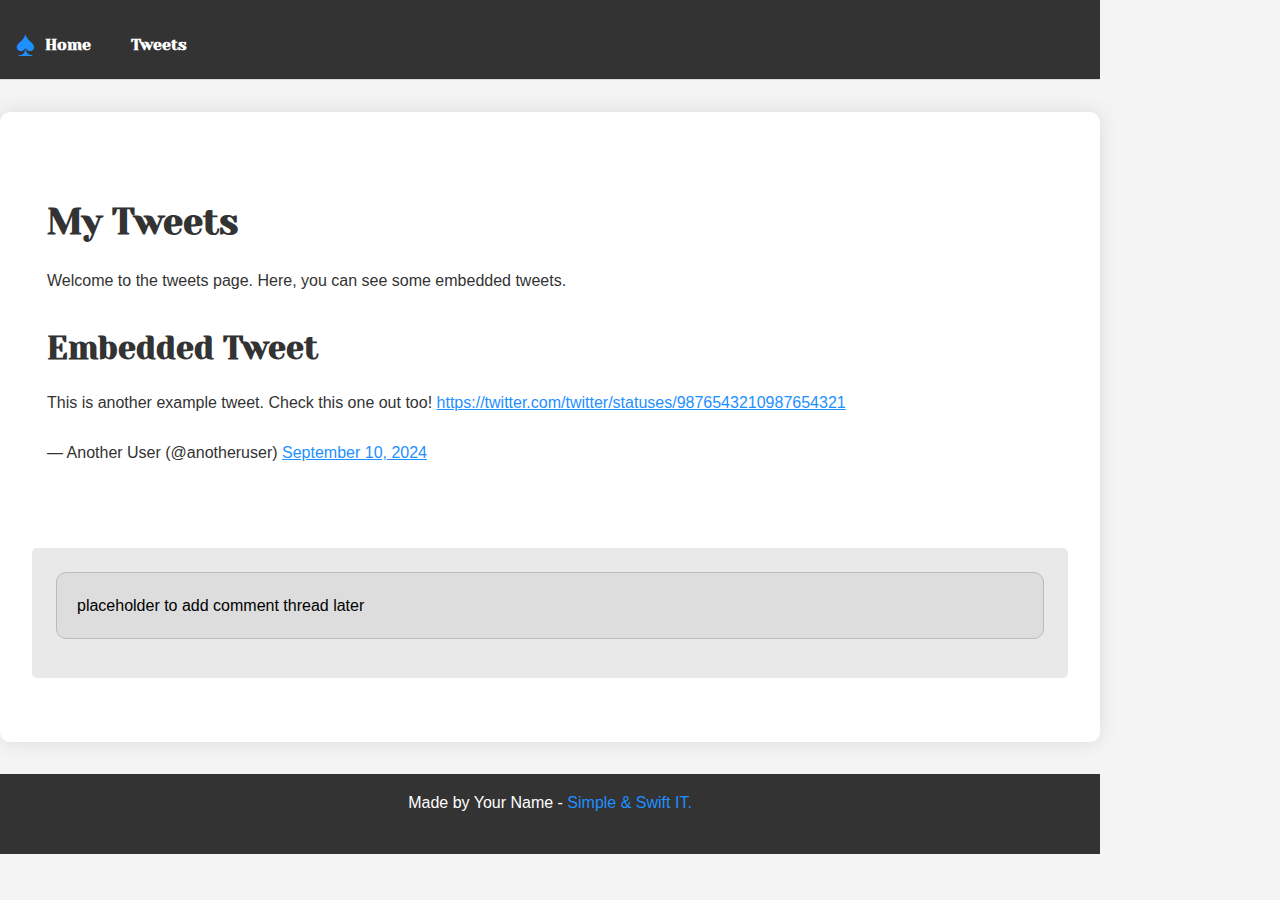
<file: css_basic/tweets.html>
<!DOCTYPE html>
<html lang="en">

<head>
    <meta charset="UTF-8">
    <meta name="viewport" content="width=device-width, initial-scale=1.0">
    <title>My Tweets - Simple & Swift IT Services</title>
    <link href="base.css" rel="stylesheet">
    <link href="style.css" rel="stylesheet">
</head>

<body>
    <header>
        <ul>
            <li class="logo">&spades;</li> <!-- Unicode character as logo -->
            <li><a href="index.html">Home</a></li>
            <li><a href="tweets.html">Tweets</a></li>
        </ul>
    </header>
    <main>
        <article>
            <h1>My Tweets</h1>

            <p>Welcome to the tweets page. Here, you can see some embedded tweets.</p>

            <h2>Embedded Tweet</h2>
            <blockquote class="twitter-tweet">
                <p lang="en" dir="ltr">This is another example tweet. Check this one out too! <a
                        href="https://twitter.com/twitter/statuses/9876543210987654321">https://twitter.com/twitter/statuses/9876543210987654321</a>
                </p>
                &mdash; Another User (@anotheruser) <a
                    href="https://twitter.com/anotheruser/status/9876543210987654321">September 10, 2024</a>
            </blockquote>
            <script async src="https://platform.twitter.com/widgets.js" charset="utf-8"></script>
        </article>
        <aside>
            <p>placeholder to add comment thread later</p>
        </aside>
    </main>
    <footer>
        <p>Made by Your Name - <a href="https://www.instagram.com/simples_it" target="_blank">Simple & Swift IT.</a></p>
    </footer>
</body>

</html>
</file>
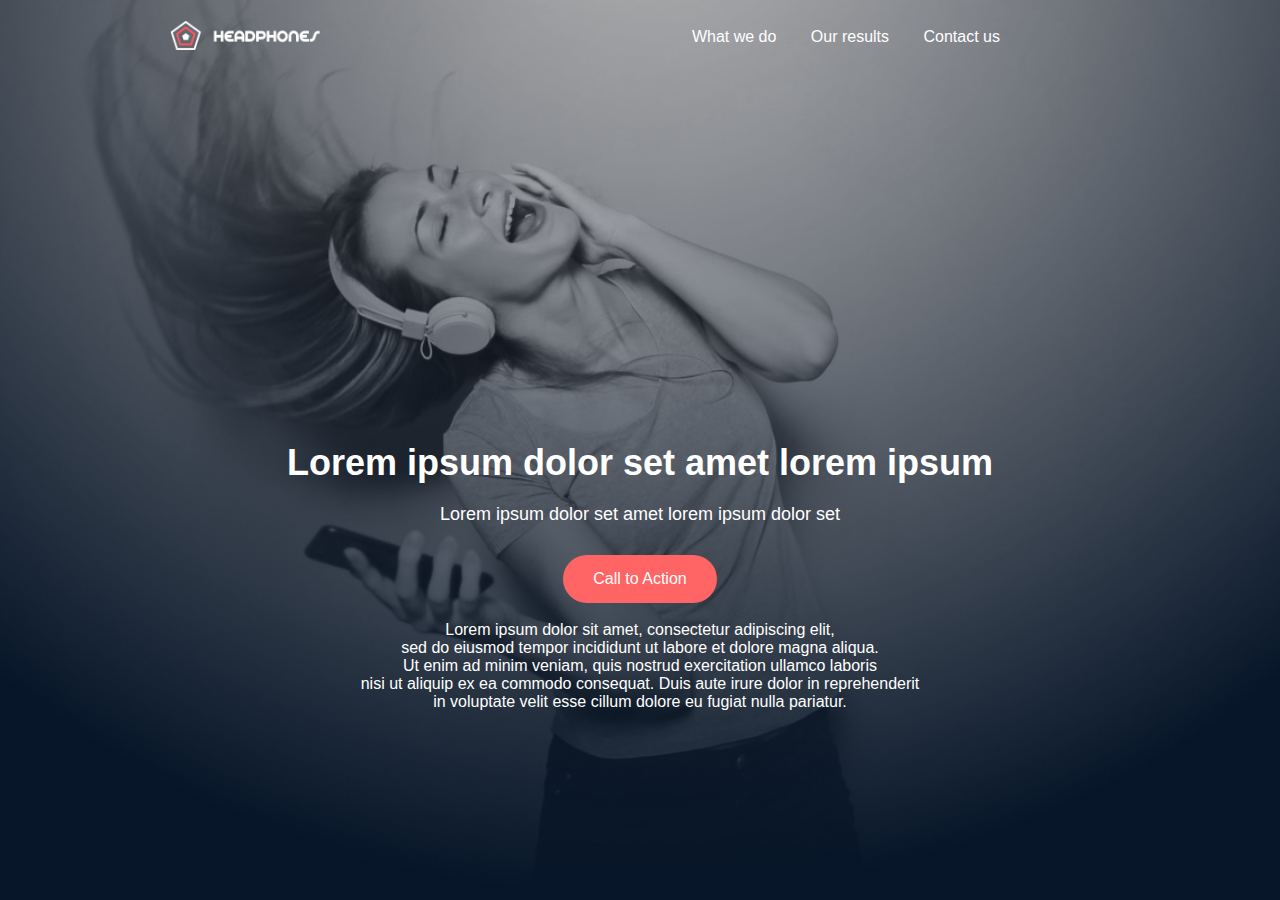
<file: headphones/0-index.html>
<!DOCTYPE html>
<html lang="en">
<head>
    <meta charset="UTF-8">
    <meta name="viewport" content="width=device-width, initial-scale=1.0">
    <meta http-equiv="X-UA-Compatible" content="ie=edge">
    <title>Headphones Landing Page</title>
    <link rel="stylesheet" href="0-styles.css">
</head>
<body>
    <!-- Hero Section -->
    <header class="hero">
        <div class="container header">
            <!-- Logo -->
            <div class="logo">
                <img src="logo_headphones.png" alt="Headphones Logo">
            </div>

            <!-- Navigation -->
            <nav class="nav">
                <a href="#">What we do</a>
                <a href="#">Our results</a>
                <a href="#">Contact us</a>
            </nav>
        </div>

        <!-- Hero Content -->
         <br><br><br><br><br><br><br><br><br><br><br><br><br><br>
        <div class="container hero-content">
            <h1>Lorem ipsum dolor set amet lorem ipsum</h1>
            <p>Lorem ipsum dolor set amet lorem ipsum dolor set</p>
            <button class="cta-button">Call to Action</button>
        </div> <br>

        <div class="under-cta">
            <p>Lorem ipsum dolor sit amet, consectetur adipiscing elit,</p>
                <p>sed do eiusmod tempor incididunt ut labore et dolore magna aliqua.</p>
                <p>Ut enim ad minim veniam, quis nostrud exercitation ullamco laboris </p>
                <p>nisi ut aliquip ex ea commodo consequat. Duis aute irure dolor in reprehenderit</p> 
                <p>in voluptate velit esse cillum dolore eu fugiat nulla pariatur. </p>
        </div>
    </header>
</body>
</html>
</file>
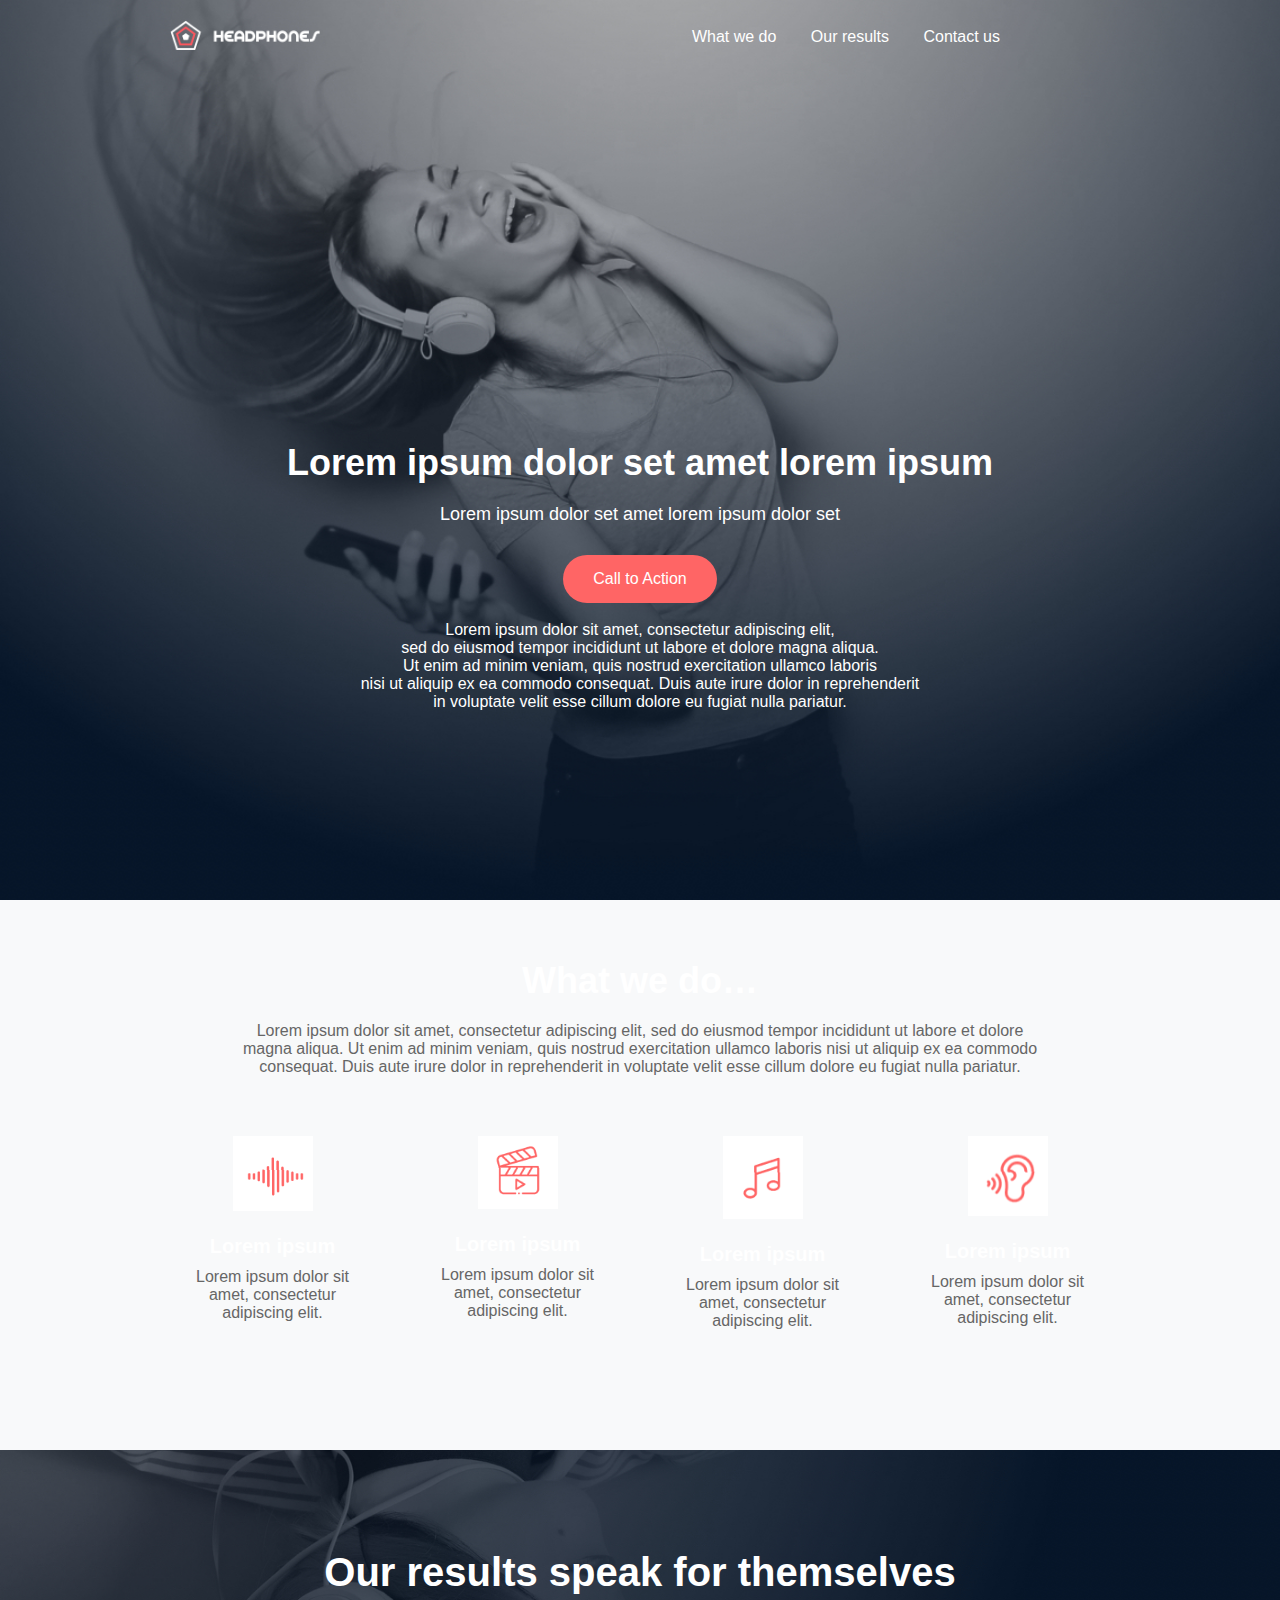
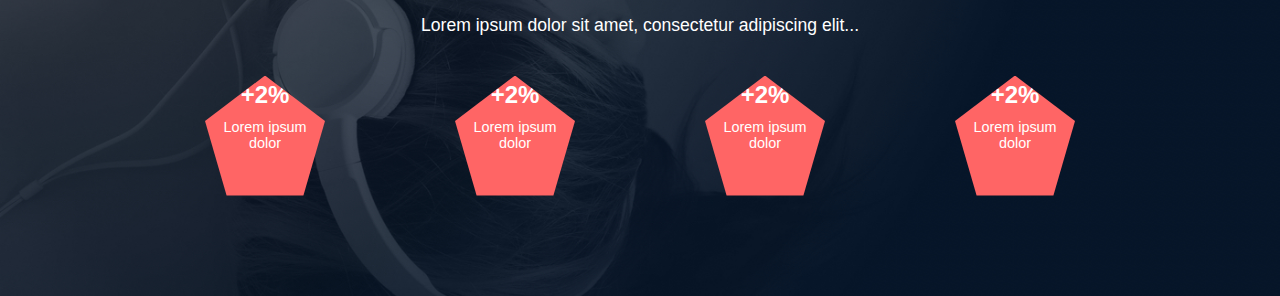
<file: headphones/2-index.html>
<!DOCTYPE html>
<html lang="en">
<head>
    <meta charset="UTF-8">
    <meta name="viewport" content="width=device-width, initial-scale=1.0">
    <meta http-equiv="X-UA-Compatible" content="ie=edge">
    <title>Headphones Landing Page</title>
    <link rel="stylesheet" href="2-styles.css">
</head>
<body>
    <!-- Hero Section -->
    <header class="hero">
        <div class="container header">
            <!-- Logo -->
            <div class="logo">
                <img src="logo_headphones.png" alt="Headphones Logo">
            </div>

            <!-- Navigation -->
            <nav class="nav">
                <a href="#">What we do</a>
                <a href="#">Our results</a>
                <a href="#">Contact us</a>
            </nav>
        </div>

        <!-- Hero Content -->
         <br><br><br><br><br><br><br><br><br><br><br><br><br><br>
        <div class="container hero-content">
            <h1>Lorem ipsum dolor set amet lorem ipsum</h1>
            <p>Lorem ipsum dolor set amet lorem ipsum dolor set</p>
            <button class="cta-button">Call to Action</button>
        </div> <br>

        <div class="under-cta">
            <p>Lorem ipsum dolor sit amet, consectetur adipiscing elit,</p>
                <p>sed do eiusmod tempor incididunt ut labore et dolore magna aliqua.</p>
                <p>Ut enim ad minim veniam, quis nostrud exercitation ullamco laboris </p>
                <p>nisi ut aliquip ex ea commodo consequat. Duis aute irure dolor in reprehenderit</p> 
                <p>in voluptate velit esse cillum dolore eu fugiat nulla pariatur. </p>
        </div>
    </header>
    <section class="what-we-do">
        <div class="container">
            <h2>What we do…</h2>
            <p>Lorem ipsum dolor sit amet, consectetur adipiscing elit, sed do eiusmod tempor incididunt ut labore et dolore magna aliqua. Ut enim ad minim veniam, quis nostrud exercitation ullamco laboris nisi ut aliquip ex ea commodo consequat. Duis aute irure dolor in reprehenderit in voluptate velit esse cillum dolore eu fugiat nulla pariatur.</p>
    
            <div class="features">
                <div class="feature">
                    <img src="record.png" alt="Sound Icon">
                    <h3>Lorem ipsum</h3>
                    <p>Lorem ipsum dolor sit amet, consectetur adipiscing elit.</p>
                </div>
                <div class="feature">
                    <img src="video.png" alt="Video Icon">
                    <h3>Lorem ipsum</h3>
                    <p>Lorem ipsum dolor sit amet, consectetur adipiscing elit.</p>
                </div>
                <div class="feature">
                    <img src="music.png" alt="Music Icon">
                    <h3>Lorem ipsum</h3>
                    <p>Lorem ipsum dolor sit amet, consectetur adipiscing elit.</p>
                </div>
                <div class="feature">
                    <img src="listen.png" alt="Audio Icon">
                    <h3>Lorem ipsum</h3>
                    <p>Lorem ipsum dolor sit amet, consectetur adipiscing elit.</p>
                </div>
            </div>
        </div>
    </section>
    <section class="results">
        <div class="content">
            <h2>Our results speak for themselves</h2>
            <p>Lorem ipsum dolor sit amet, consectetur adipiscing elit...</p>
            <div class="pentagons">
                <div class="pentagon">
                    <p class="percentage">+2%</p>
                    <p>Lorem ipsum dolor</p>
                </div>
                <div class="pentagon">
                    <p class="percentage">+2%</p>
                    <p>Lorem ipsum dolor</p>
                </div>
                <div class="pentagon">
                    <p class="percentage">+2%</p>
                    <p>Lorem ipsum dolor</p>
                </div>
                <div class="pentagon">
                    <p class="percentage">+2%</p>
                    <p>Lorem ipsum dolor</p>
                </div>
            </div>
        </div>
    </section>
    
</body>
</html>
</file>
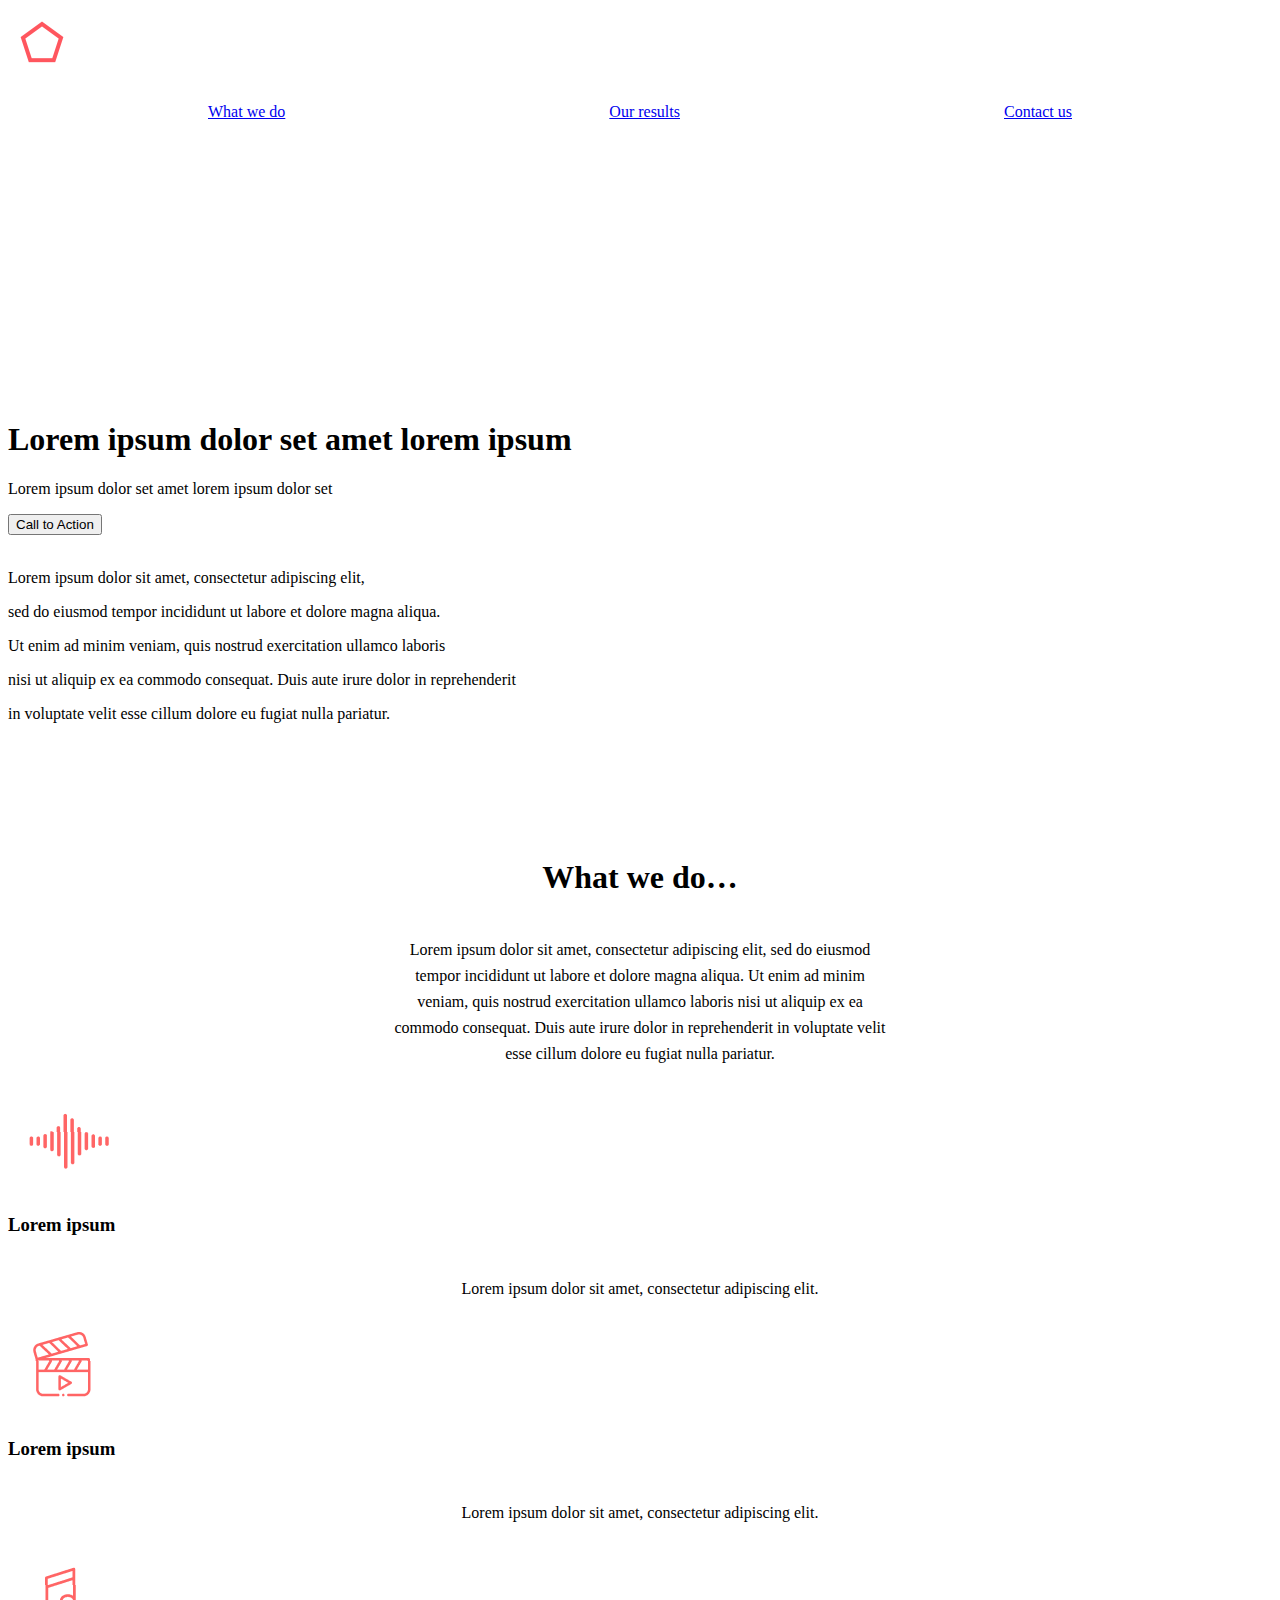
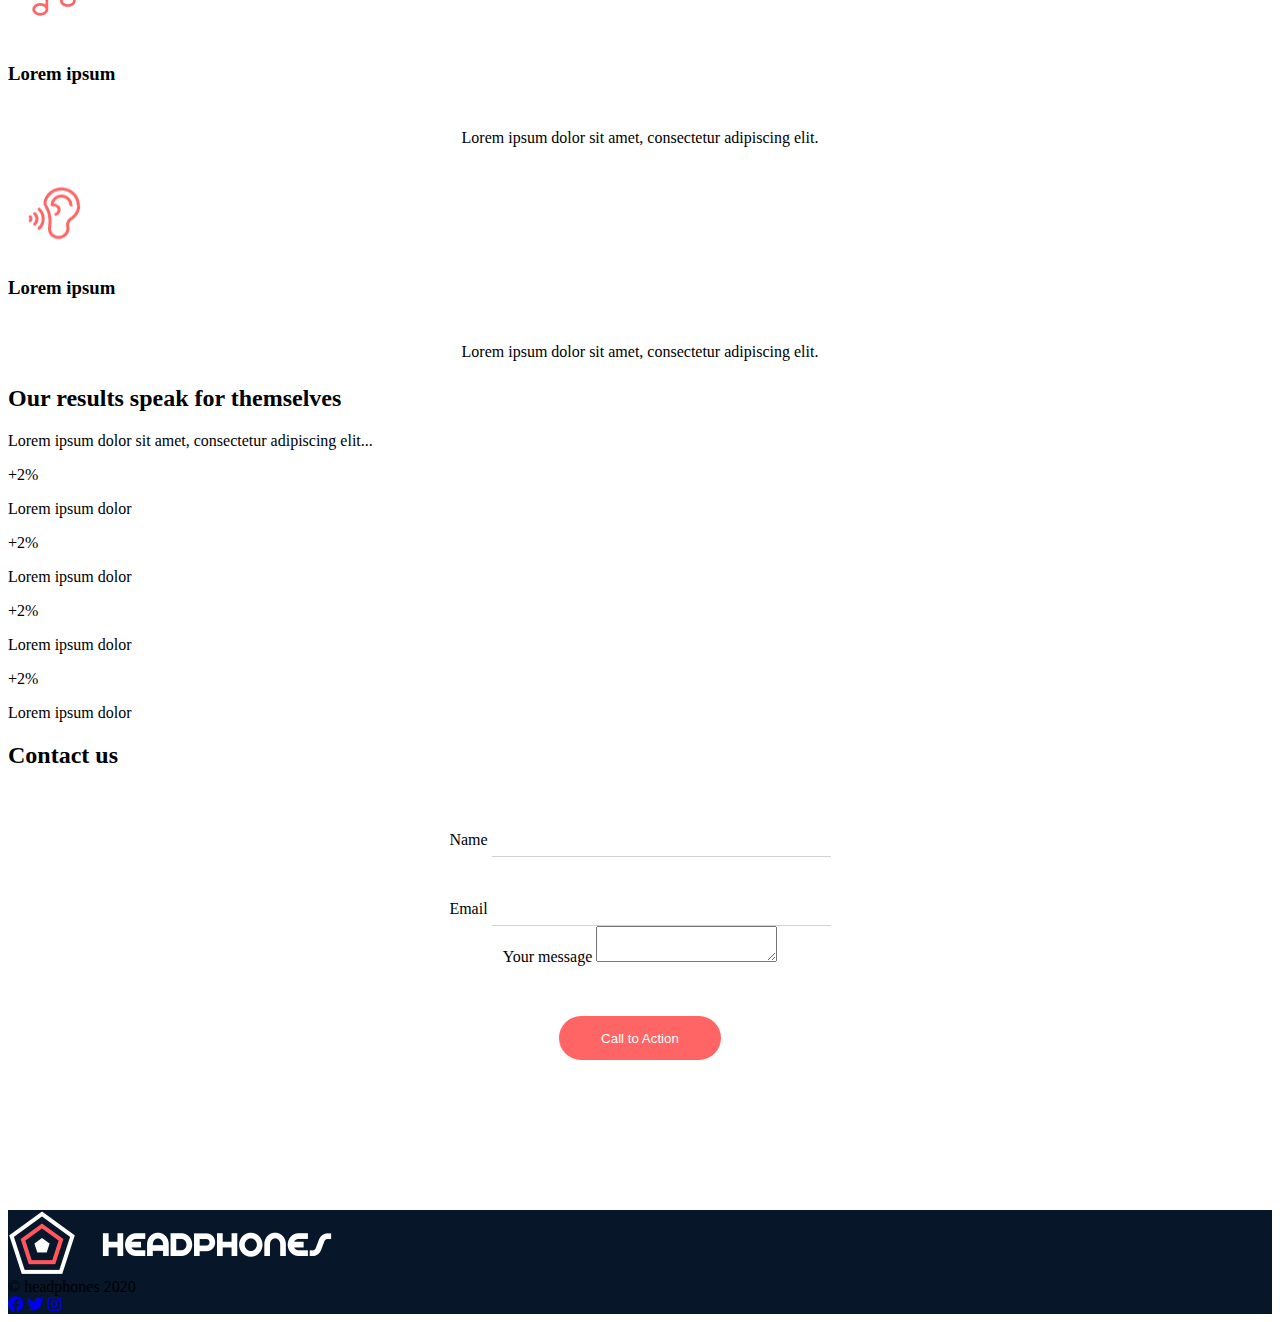
<file: headphones/4-index.html>
<!DOCTYPE html>
<html lang="en">

<head>
    <meta charset="UTF-8">
    <meta name="viewport" content="width=device-width, initial-scale=1.0">
    <meta http-equiv="X-UA-Compatible" content="ie=edge">
    <title>Headphones Landing Page</title>
    <link rel="stylesheet" href="4-styles.css">
    <link rel="stylesheet" href="https://cdnjs.cloudflare.com/ajax/libs/font-awesome/5.15.4/css/all.min.css">

</head>

<body>
    <!-- Hero Section -->
    <header class="hero">
        <div class="container header">
            <!-- Logo -->
            <div class="logo">
                <img src="logo_headphones.png" alt="Headphones Logo">
            </div>

            <!-- Navigation -->
            <nav class="nav">
                <a href="#">What we do</a>
                <a href="#">Our results</a>
                <a href="#">Contact us</a>
            </nav>
        </div>

        <!-- Hero Content -->
        <br><br><br><br><br><br><br><br><br><br><br><br><br><br>
        <div class="container hero-content">
            <h1>Lorem ipsum dolor set amet lorem ipsum</h1>
            <p>Lorem ipsum dolor set amet lorem ipsum dolor set</p>
            <button class="cta-button">Call to Action</button>
        </div> <br>

        <div class="under-cta">
            <p>Lorem ipsum dolor sit amet, consectetur adipiscing elit,</p>
            <p>sed do eiusmod tempor incididunt ut labore et dolore magna aliqua.</p>
            <p>Ut enim ad minim veniam, quis nostrud exercitation ullamco laboris </p>
            <p>nisi ut aliquip ex ea commodo consequat. Duis aute irure dolor in reprehenderit</p>
            <p>in voluptate velit esse cillum dolore eu fugiat nulla pariatur. </p>
        </div>
    </header>
    <section class="what-we-do">
        <div class="container">
            <h2>What we do…</h2>
            <p>Lorem ipsum dolor sit amet, consectetur adipiscing elit, sed do eiusmod tempor incididunt ut labore et
                dolore magna aliqua. Ut enim ad minim veniam, quis nostrud exercitation ullamco laboris nisi ut aliquip
                ex ea commodo consequat. Duis aute irure dolor in reprehenderit in voluptate velit esse cillum dolore eu
                fugiat nulla pariatur.</p>

            <div class="features">
                <div class="feature">
                    <img src="record.png" alt="Sound Icon">
                    <h3>Lorem ipsum</h3>
                    <p>Lorem ipsum dolor sit amet, consectetur adipiscing elit.</p>
                </div>
                <div class="feature">
                    <img src="video.png" alt="Video Icon">
                    <h3>Lorem ipsum</h3>
                    <p>Lorem ipsum dolor sit amet, consectetur adipiscing elit.</p>
                </div>
                <div class="feature">
                    <img src="music.png" alt="Music Icon">
                    <h3>Lorem ipsum</h3>
                    <p>Lorem ipsum dolor sit amet, consectetur adipiscing elit.</p>
                </div>
                <div class="feature">
                    <img src="listen.png" alt="Audio Icon">
                    <h3>Lorem ipsum</h3>
                    <p>Lorem ipsum dolor sit amet, consectetur adipiscing elit.</p>
                </div>
            </div>
        </div>
    </section>
    <section class="results">
        <div class="content">
            <h2>Our results speak for themselves</h2>
            <p>Lorem ipsum dolor sit amet, consectetur adipiscing elit...</p>
            <div class="pentagons">
                <div class="pentagon">
                    <p class="percentage">+2%</p>
                    <p>Lorem ipsum dolor</p>
                </div>
                <div class="pentagon">
                    <p class="percentage">+2%</p>
                    <p>Lorem ipsum dolor</p>
                </div>
                <div class="pentagon">
                    <p class="percentage">+2%</p>
                    <p>Lorem ipsum dolor</p>
                </div>
                <div class="pentagon">
                    <p class="percentage">+2%</p>
                    <p>Lorem ipsum dolor</p>
                </div>
            </div>
        </div>
    </section>
    <section class="contact-section">
        <h2>Contact us</h2>
        <form class="contact-form">
            <div class="form-group">
                <label for="name">Name</label>
                <input type="text" id="name" name="name" required>
            </div>
            <div class="form-group">
                <label for="email">Email</label>
                <input type="email" id="email" name="email" required>
            </div>
            <div class="form-group">
                <label for="message">Your message</label>
                <textarea id="message" name="message" required></textarea>
            </div>
            <button type="submit" class="cta-button">Call to Action</button>
        </form>
    </section>

    <footer class="footer">
        <div class="footer-content">
            <div class="footer-logo">
                <img src="logo_headphones.png" alt="Logo">
            </div>
            <div class="footer-copyright">
                &copy; headphones 2020
            </div>
            <div class="footer-socials">
                <a href="#"><i class="fab fa-facebook"></i></a>
                <a href="#"><i class="fab fa-twitter"></i></a>
                <a href="#"><i class="fab fa-instagram"></i></a>
            </div>
        </div>
    </footer>

</body>

</html>
</file>
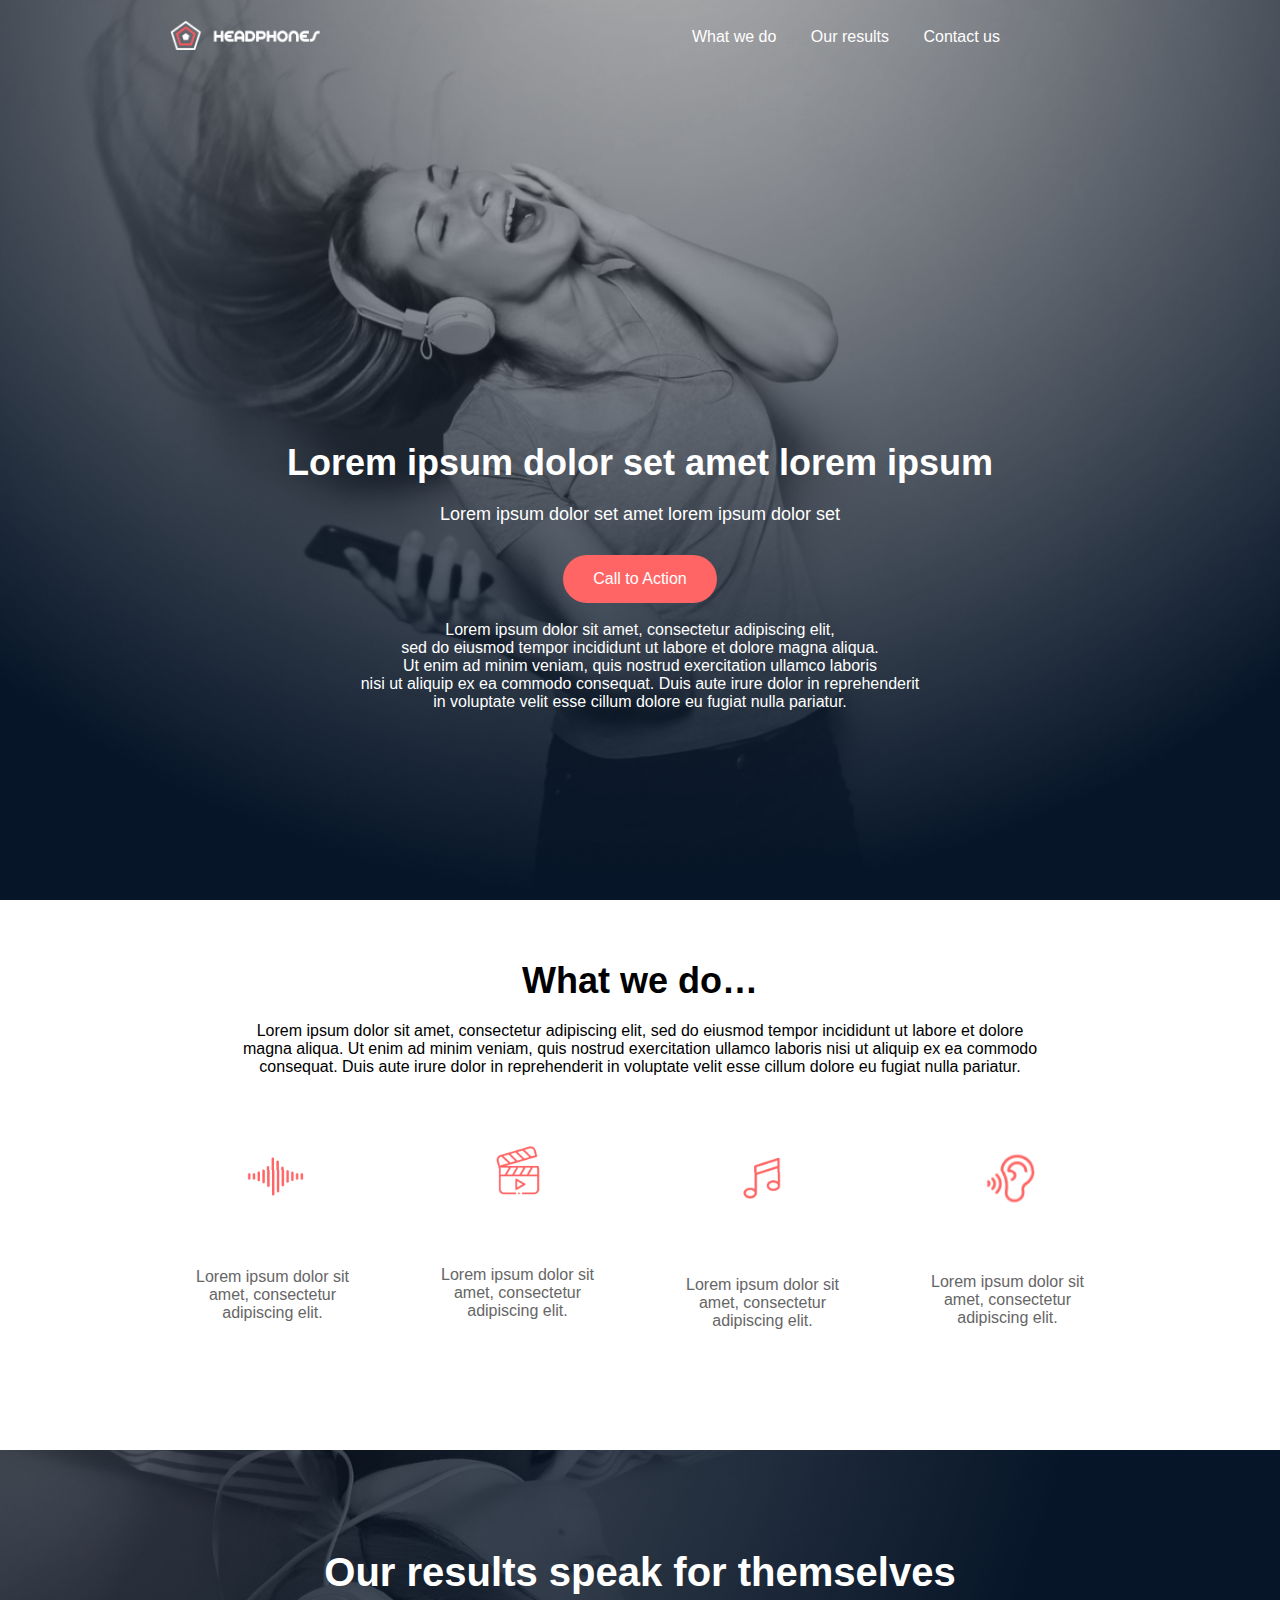
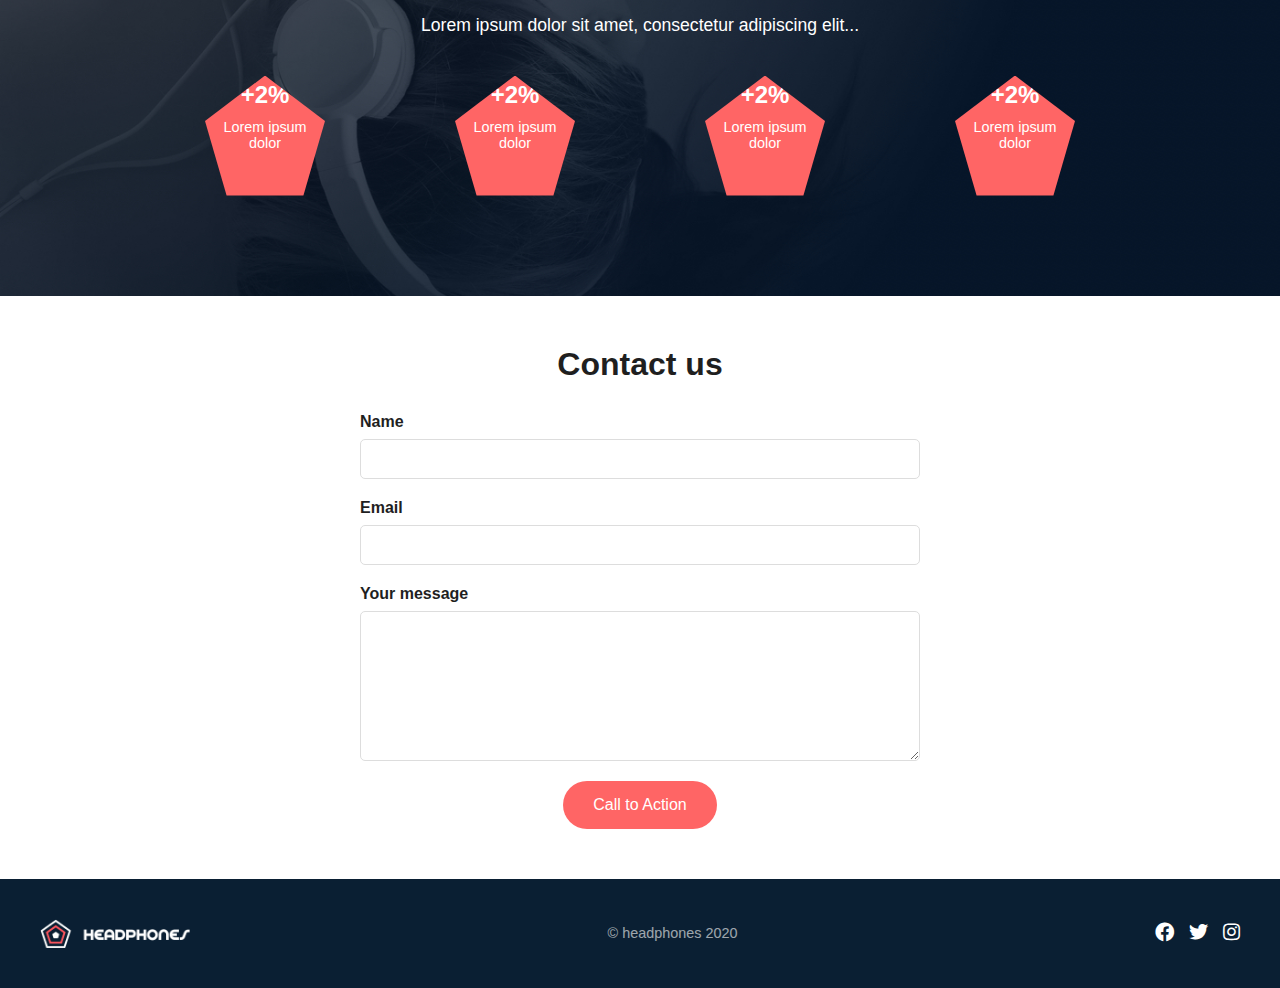
<file: headphones/6-index.html>
<!DOCTYPE html>
<html lang="en">

<head>
    <meta charset="UTF-8">
    <meta name="viewport" content="width=device-width, initial-scale=1.0">
    <meta http-equiv="X-UA-Compatible" content="ie=edge">
    <title>Headphones Landing Page</title>
    <link rel="stylesheet" href="6-styles.css">
    <link rel="stylesheet" href="https://cdnjs.cloudflare.com/ajax/libs/font-awesome/5.15.4/css/all.min.css">

</head>

<body>
    <!-- Hero Section -->
    <header class="hero">
        <div class="container header">
            <!-- Logo -->
            <div class="logo">
                <img src="logo_headphones.png" alt="Headphones Logo">
            </div>

            <!-- Navigation -->
            <nav class="nav">
                <a href="#">What we do</a>
                <a href="#">Our results</a>
                <a href="#">Contact us</a>
            </nav>
        </div>

        <!-- Hero Content -->
        <br><br><br><br><br><br><br><br><br><br><br><br><br><br>
        <div class="container hero-content">
            <h1>Lorem ipsum dolor set amet lorem ipsum</h1>
            <p>Lorem ipsum dolor set amet lorem ipsum dolor set</p>
            <button class="cta-button">Call to Action</button>
        </div> <br>

        <div class="under-cta">
            <p>Lorem ipsum dolor sit amet, consectetur adipiscing elit,</p>
            <p>sed do eiusmod tempor incididunt ut labore et dolore magna aliqua.</p>
            <p>Ut enim ad minim veniam, quis nostrud exercitation ullamco laboris </p>
            <p>nisi ut aliquip ex ea commodo consequat. Duis aute irure dolor in reprehenderit</p>
            <p>in voluptate velit esse cillum dolore eu fugiat nulla pariatur. </p>
        </div>
    </header>
    <section class="what-we-do">
        <div class="container">
            <h2>What we do…</h2>
            <p>Lorem ipsum dolor sit amet, consectetur adipiscing elit, sed do eiusmod tempor incididunt ut labore et
                dolore magna aliqua. Ut enim ad minim veniam, quis nostrud exercitation ullamco laboris nisi ut aliquip
                ex ea commodo consequat. Duis aute irure dolor in reprehenderit in voluptate velit esse cillum dolore eu
                fugiat nulla pariatur.</p>

            <div class="features">
                <div class="feature">
                    <img src="record.png" alt="Sound Icon">
                    <h3>Lorem ipsum</h3>
                    <p>Lorem ipsum dolor sit amet, consectetur adipiscing elit.</p>
                </div>
                <div class="feature">
                    <img src="video.png" alt="Video Icon">
                    <h3>Lorem ipsum</h3>
                    <p>Lorem ipsum dolor sit amet, consectetur adipiscing elit.</p>
                </div>
                <div class="feature">
                    <img src="music.png" alt="Music Icon">
                    <h3>Lorem ipsum</h3>
                    <p>Lorem ipsum dolor sit amet, consectetur adipiscing elit.</p>
                </div>
                <div class="feature">
                    <img src="listen.png" alt="Audio Icon">
                    <h3>Lorem ipsum</h3>
                    <p>Lorem ipsum dolor sit amet, consectetur adipiscing elit.</p>
                </div>
            </div>
        </div>
    </section>
    <section class="results">
        <div class="content">
            <h2>Our results speak for themselves</h2>
            <p>Lorem ipsum dolor sit amet, consectetur adipiscing elit...</p>
            <div class="pentagons">
                <div class="pentagon">
                    <p class="percentage">+2%</p>
                    <p>Lorem ipsum dolor</p>
                </div>
                <div class="pentagon">
                    <p class="percentage">+2%</p>
                    <p>Lorem ipsum dolor</p>
                </div>
                <div class="pentagon">
                    <p class="percentage">+2%</p>
                    <p>Lorem ipsum dolor</p>
                </div>
                <div class="pentagon">
                    <p class="percentage">+2%</p>
                    <p>Lorem ipsum dolor</p>
                </div>
            </div>
        </div>
    </section>
    <section class="contact-section">
        <h2>Contact us</h2>
        <form class="contact-form">
            <div class="form-group">
                <label for="name">Name</label>
                <input type="text" id="name" name="name" required>
            </div>
            <div class="form-group">
                <label for="email">Email</label>
                <input type="email" id="email" name="email" required>
            </div>
            <div class="form-group">
                <label for="message">Your message</label>
                <textarea id="message" name="message" required></textarea>
            </div>
            <button type="submit" class="cta-button">Call to Action</button>
        </form>
    </section>

    <footer class="footer">
        <div class="footer-content">
            <div class="footer-logo">
                <img src="logo_headphones.png" alt="Logo">
            </div>
            <div class="footer-copyright">
                &copy; headphones 2020
            </div>
            <div class="footer-socials">
                <a href="#"><i class="fab fa-facebook"></i></a>
                <a href="#"><i class="fab fa-twitter"></i></a>
                <a href="#"><i class="fab fa-instagram"></i></a>
            </div>
        </div>
    </footer>

</body>

</html>
</file>
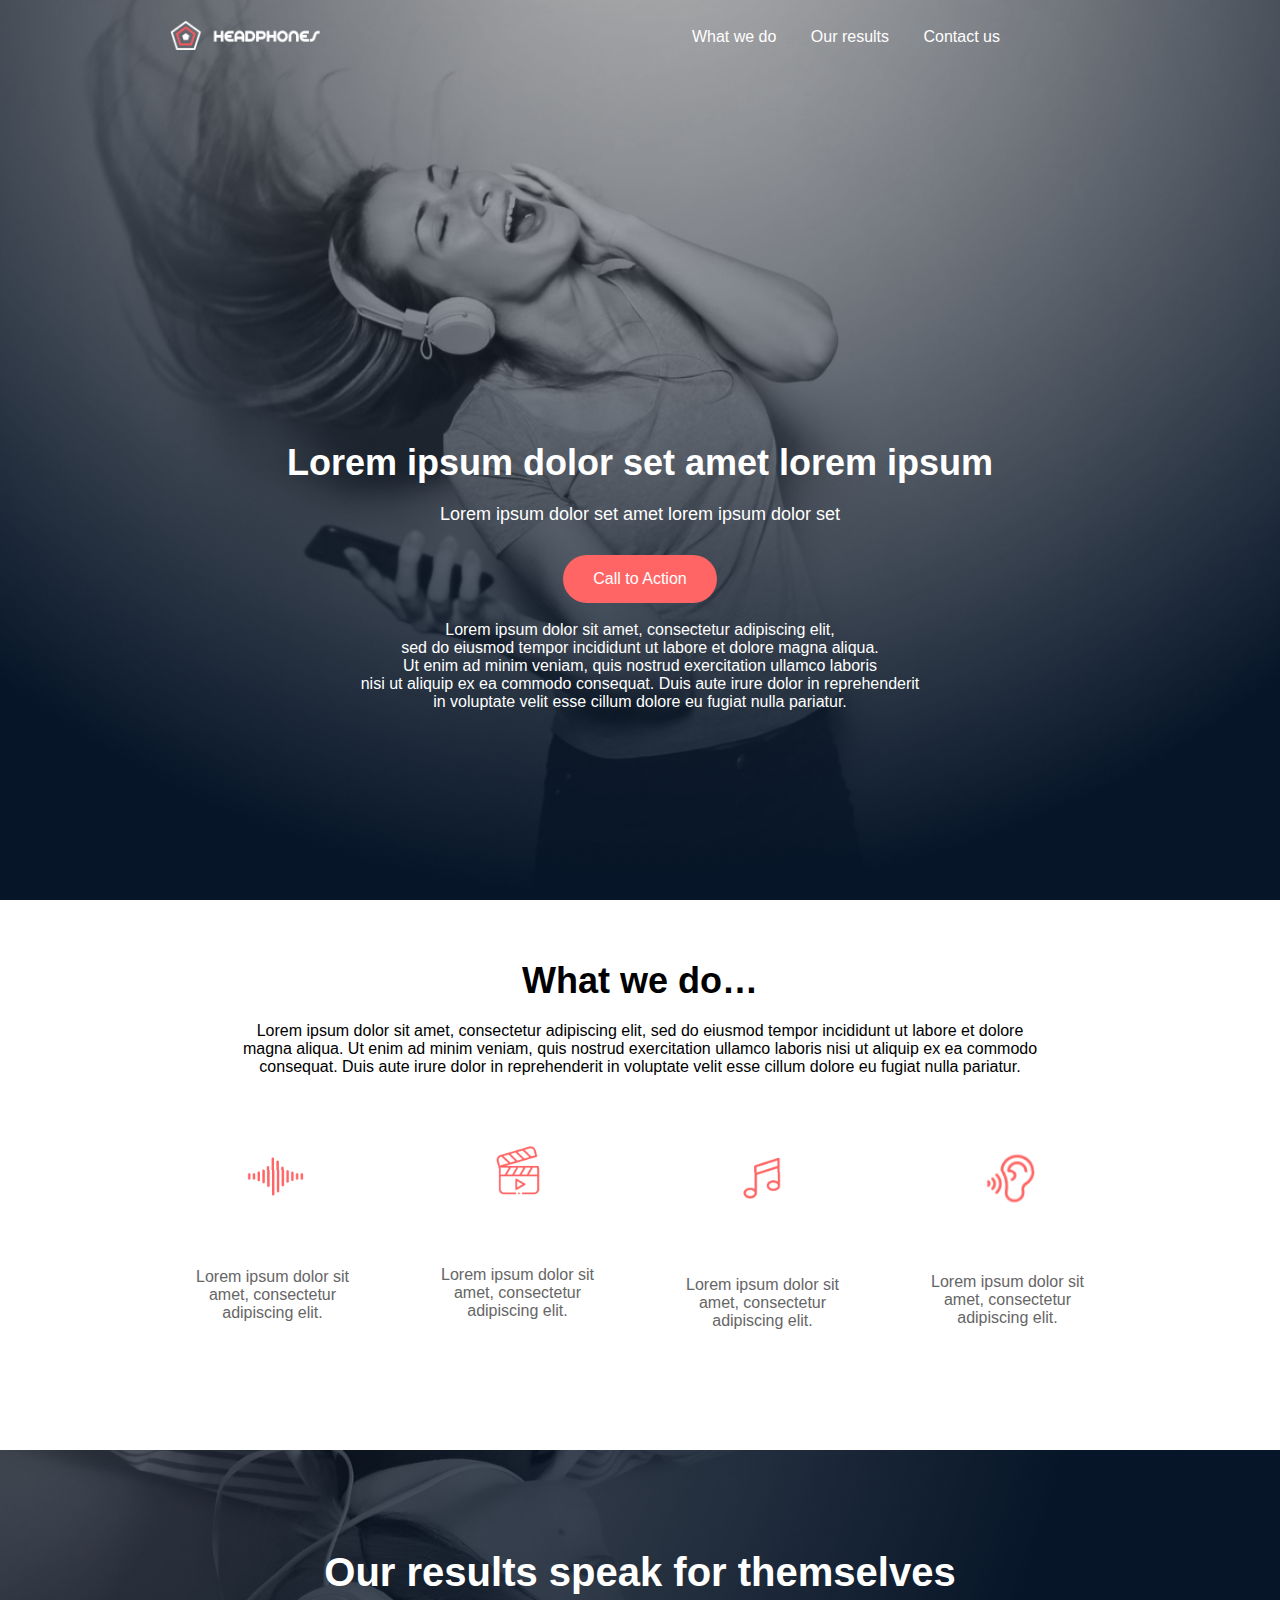
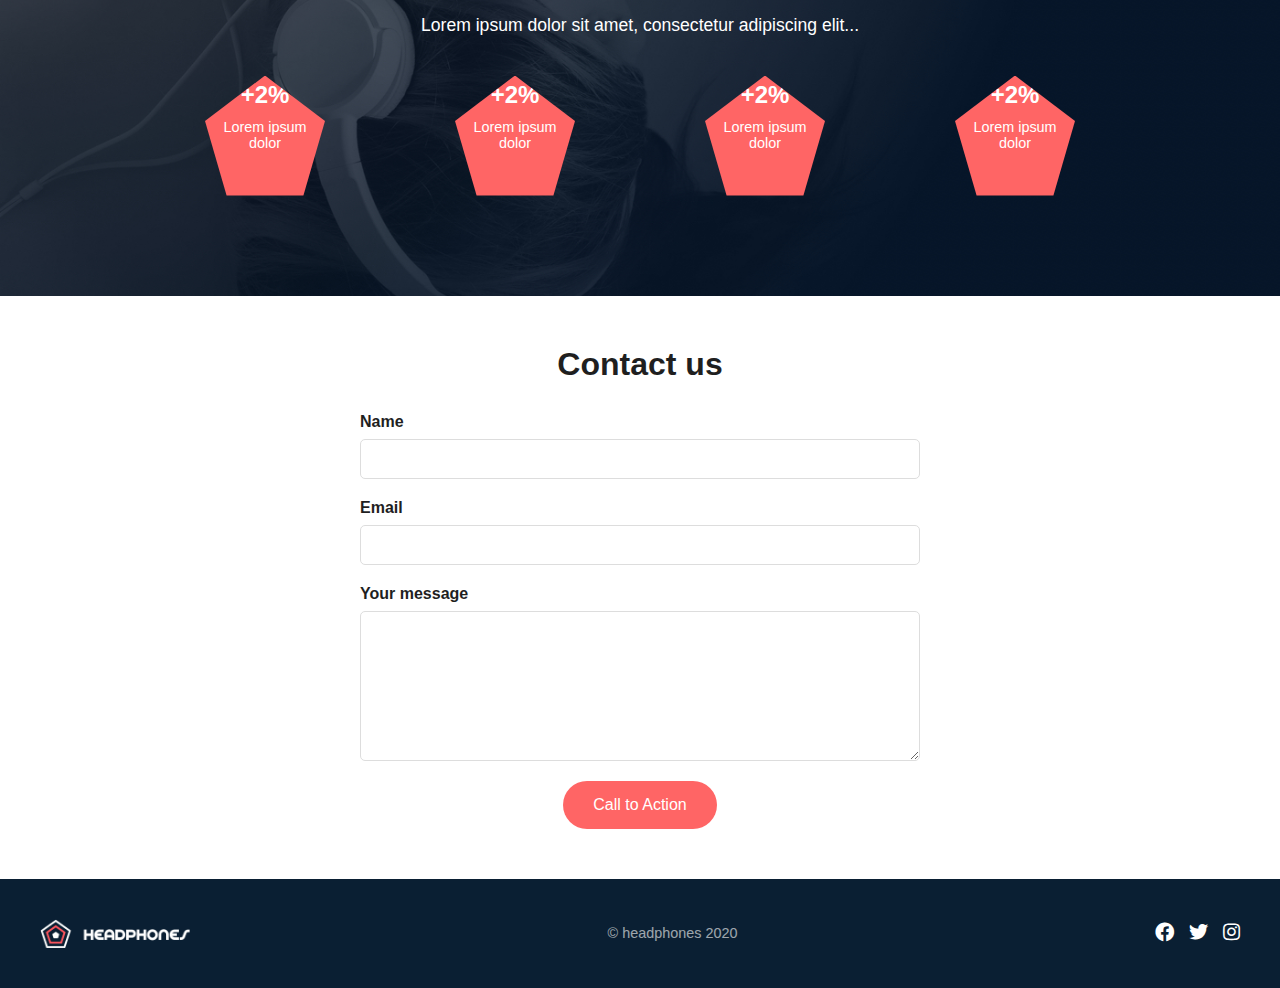
<file: headphones/7-index.html>
<!DOCTYPE html>
<html lang="en">

<head>
    <meta charset="UTF-8">
    <meta name="viewport" content="width=device-width, initial-scale=1.0">
    <meta http-equiv="X-UA-Compatible" content="ie=edge">
    <title>Headphones Landing Page</title>
    <link rel="stylesheet" href="7-styles.css">
    <link rel="stylesheet" href="https://cdnjs.cloudflare.com/ajax/libs/font-awesome/5.15.4/css/all.min.css">

</head>

<body>
    <!-- Hero Section -->
    <header class="hero">
        <div class="container header">
            <!-- Logo -->
            <div class="logo">
                <img src="logo_headphones.png" alt="Headphones Logo">
            </div>

            <!-- Navigation -->
            <nav class="nav">
                <a href="#">What we do</a>
                <a href="#">Our results</a>
                <a href="#">Contact us</a>
            </nav>
        </div>

        <!-- Hero Content -->
        <br><br><br><br><br><br><br><br><br><br><br><br><br><br>
        <div class="container hero-content">
            <h1>Lorem ipsum dolor set amet lorem ipsum</h1>
            <p>Lorem ipsum dolor set amet lorem ipsum dolor set</p>
            <button class="cta-button">Call to Action</button>
        </div> <br>

        <div class="under-cta">
            <p>Lorem ipsum dolor sit amet, consectetur adipiscing elit,</p>
            <p>sed do eiusmod tempor incididunt ut labore et dolore magna aliqua.</p>
            <p>Ut enim ad minim veniam, quis nostrud exercitation ullamco laboris </p>
            <p>nisi ut aliquip ex ea commodo consequat. Duis aute irure dolor in reprehenderit</p>
            <p>in voluptate velit esse cillum dolore eu fugiat nulla pariatur. </p>
        </div>
    </header>
    <section class="what-we-do">
        <div class="container">
            <h2>What we do…</h2>
            <p>Lorem ipsum dolor sit amet, consectetur adipiscing elit, sed do eiusmod tempor incididunt ut labore et
                dolore magna aliqua. Ut enim ad minim veniam, quis nostrud exercitation ullamco laboris nisi ut aliquip
                ex ea commodo consequat. Duis aute irure dolor in reprehenderit in voluptate velit esse cillum dolore eu
                fugiat nulla pariatur.</p>

            <div class="features">
                <div class="feature">
                    <img src="record.png" alt="Sound Icon">
                    <h3>Lorem ipsum</h3>
                    <p>Lorem ipsum dolor sit amet, consectetur adipiscing elit.</p>
                </div>
                <div class="feature">
                    <img src="video.png" alt="Video Icon">
                    <h3>Lorem ipsum</h3>
                    <p>Lorem ipsum dolor sit amet, consectetur adipiscing elit.</p>
                </div>
                <div class="feature">
                    <img src="music.png" alt="Music Icon">
                    <h3>Lorem ipsum</h3>
                    <p>Lorem ipsum dolor sit amet, consectetur adipiscing elit.</p>
                </div>
                <div class="feature">
                    <img src="listen.png" alt="Audio Icon">
                    <h3>Lorem ipsum</h3>
                    <p>Lorem ipsum dolor sit amet, consectetur adipiscing elit.</p>
                </div>
            </div>
        </div>
    </section>
    <section class="results">
        <div class="content">
            <h2>Our results speak for themselves</h2>
            <p>Lorem ipsum dolor sit amet, consectetur adipiscing elit...</p>
            <div class="pentagons">
                <div class="pentagon">
                    <p class="percentage">+2%</p>
                    <p>Lorem ipsum dolor</p>
                </div>
                <div class="pentagon">
                    <p class="percentage">+2%</p>
                    <p>Lorem ipsum dolor</p>
                </div>
                <div class="pentagon">
                    <p class="percentage">+2%</p>
                    <p>Lorem ipsum dolor</p>
                </div>
                <div class="pentagon">
                    <p class="percentage">+2%</p>
                    <p>Lorem ipsum dolor</p>
                </div>
            </div>
        </div>
    </section>
    <section class="contact-section">
        <h2>Contact us</h2>
        <form class="contact-form">
            <div class="form-group">
                <label for="name">Name</label>
                <input type="text" id="name" name="name" required>
            </div>
            <div class="form-group">
                <label for="email">Email</label>
                <input type="email" id="email" name="email" required>
            </div>
            <div class="form-group">
                <label for="message">Your message</label>
                <textarea id="message" name="message" required></textarea>
            </div>
            <button type="submit" class="cta-button">Call to Action</button>
        </form>
    </section>

    <footer class="footer">
        <div class="footer-content">
            <div class="footer-logo">
                <img src="logo_headphones.png" alt="Logo">
            </div>
            <div class="footer-copyright">
                &copy; headphones 2020
            </div>
            <div class="footer-socials">
                <a href="#"><i class="fab fa-facebook"></i></a>
                <a href="#"><i class="fab fa-twitter"></i></a>
                <a href="#"><i class="fab fa-instagram"></i></a>
            </div>
        </div>
    </footer>

</body>

</html>
</file>
<file: css_basic/base.css>
/* Importing webfonts */
/* (If you're learning CSS, you should disregard that) */

@import url(https://fonts.googleapis.com/css?family=Yeseva+One);
@import url(https://fonts.googleapis.com/css?family=Josefin+Sans:400,700,700italic,400italic);


/* CSS reset rules */

html, body {
	height: 100%;
	min-height: 100%;
}
html, body, div, span, applet, object, iframe,
h1, h2, h3, h4, h5, h6, p, blockquote, pre,
a, abbr, acronym, address, big, cite, code,
del, dfn, img, ins, kbd, q, s, samp,
small, strike, sub, sup, tt, var,
b, u, i, center,
dl, dt, dd,
fieldset, form, label, legend,
table, caption, tbody, tfoot, thead, tr, th, td,
article, aside, canvas, details, embed, 
figure, figcaption, footer, header, hgroup, 
menu, nav, output, ruby, section, summary,
time, mark, audio, video {
	margin: 0;
	padding: 0;
	border: 0;
	font-size: 100%;
	font: inherit;
	vertical-align: baseline;
}
/* HTML5 display-role reset for older browsers */
article, aside, details, figcaption, figure, 
footer, header, hgroup, menu, nav, section {
	display: block;
}
body {
	line-height: 1;
}
blockquote, q {
	quotes: none;
}
blockquote:before, blockquote:after,
q:before, q:after {
	content: '';
	content: none;
}
table {
	border-collapse: collapse;
	border-spacing: 0;
}


/* Fonts and colors */

body {
	font-family: 'Josefin Sans', serif;
	color: rgba(0, 0, 0, 0.8);
}
h1, h2, h3, h4, h5, h6, header {
	font-family: 'Yeseva One', sans-serif;
}
article {
}
header {
	border-bottom: 1px solid rgb(221,221,221);
	transition: border-bottom-color 1s ease;
}
header a {
	color: rgba(0, 0, 0, 0.8);
}
aside {
	background: #FAFAFA;
}
aside p {
	border: 1px solid #bbb;
	background: #ddd;
	color: black;
}
footer a {
	color: rgba(0, 0, 0, 0.8);
}
a {
	color: #F80002;
}


/* Positioning and margins */

@media (min-width: 1100px) {
	body {
		width: 1100px;
		margin: 0 auto;
	}
}

article {
	padding: 50px 15px;
}
article > *:first-child {
	margin-top: 0;
}
aside {
	padding: 50px 15px;
}
header .right {
	float: right;
	margin: 0 10px 15px;
}


/* Header */
header {
	padding: 20px 0;
	height: 80px;
}
header ul {
	list-style: none;
	margin: 0;
	padding: 0;
}
header li {
	display: inline;
	vertical-align:middle;
}
header li:first-child {
	margin: 0;
}
header li a {
	margin: 0 10px;
}
header li.logo {
	font-size: 36px;
}
header a {
	text-decoration: none;
}


/* Aside */

aside p {
	border-radius: 10px;
	padding: 20px 20px;
}


/* Footer */

footer {
	padding: 5px 15px;
	height: 80px;
}


/* Text styles and margins */

p {
	margin-bottom: 15px;
}
h1 {
	font-size: 36px;
	margin: 40px 0 20px;
}
h2 {
	font-size: 32px;
	margin: 30px 0 15px;
}
h3 {
	font-size: 28px;
	margin: 25px 0 10px;
}
h4 {
	font-size: 20px;
	font-weight: bold;
	margin: 20px 0 10px;
}
h5 {
	font-size: 18px;
	font-weight: bold;
	margin: 15px 0 10px;
}
h6 {
	font-weight: bold;
	margin: 5px 0;
}

@media (max-width: 800px) {
  body.works_on_smartphone {
  	display: block;
  }
  body.works_on_smartphone main {
  	display: block;
  }
  header .right {
  	float: none;
  }
}
</file>
<file: headphones/4-styles.css>
.hero-section {
  background-image: url(images/headphones_hero_1.jpg);
}
nav {
  display: flex;
  align-items: center;
  justify-content: space-between;
  padding: 27px 200px;
}

nav img {
  width: 161px;
  height: 32px;
}

nav ul {
  display: flex;
  
  list-style: none;
  justify-content: space-between;
  width: 255px;
  
}

nav ul li a {
  font-family: Source Sans Pro;
font-size: 12px;
font-weight: 700;
line-height: 15.08px;
text-align: left;
color: #FFFFFF;
text-decoration: none;
cursor: pointer;
}

nav ul li a:hover {
  color: #FF6565;
}

.hero-section-container {
  display: flex;
  flex-direction: column;
  align-items: center;
  justify-content: center;
  margin-top: 290px;
}

.hero-section h1 {
  font-family: Source Sans Pro;
font-size: 32px;
font-weight: 700;
line-height: 40.22px;
text-align: center;
color: white;
}

.hero-section h2 {
  font-family: Source Sans Pro;
font-size: 16px;
font-weight: 700;
line-height: 20.11px;
text-align: center;
color: white;
}

.hero-section button { 
  width: 162px;
  height: 44px;
  margin-top: 50px;
  background-color: #FF6565;
  color: white;
  border: none;
  border-radius: 22px;
  cursor: pointer;
  
}

.hero-section button:hover {
  opacity: 0.9;
}

.hero-section p {
  font-family: Source Sans Pro;
font-size: 16px;
font-weight: 400;
line-height: 26px;
text-align: center;
color: white;
margin: 55px 382px 114px 382px ;

}



.what-we-do h2 {
  padding-top: 110px;
  font-family: Source Sans Pro;
font-size: 32px;
line-height: 37.5px;
text-align: center;
color: black;

}

.what-we-do p {
  font-family: Source Sans Pro;
font-size: 16px;
font-weight: 400;
line-height: 26px;
text-align: center;
color: black;
padding: 0 382px;
margin-top: 40px;

}

.wwd-container {
  display: flex;
  justify-content: center;
  align-items: center;
  
}

.wwd-cards {
  display: flex;
  flex-direction: column;
  justify-content: center;
  align-items: center;
  width: 200px;
  margin: 100px 50px;
}

.wwd-cards img {
  width: 67.59px;
height: 76.8px;


}

.wwd-cards h3 {
  font-family: Source Sans Pro;
font-size: 18px;
line-height: 26px;
text-align: center;
color: black;
margin-top: 20px;
font-weight: 500;


}

.wwd-cards h4 {
  font-family: Source Sans Pro;
font-size: 14px;
font-weight: 400;
line-height: 26px;
text-align: center;
color: black;
margin-top: 10px;

}

.testimonials {
  background-image: url(images/headphones_hero_2.jpg);
}

.testimonials h2 {
  padding-top: 110px;
  font-family: Source Sans Pro;
font-size: 32px;
line-height: 37.5px;
text-align: center;
color: white;

}

.testimonials p {
  font-family: Source Sans Pro;
font-size: 16px;
font-weight: 400;
line-height: 26px;
text-align: center;
color: white;
padding: 0 382px;
margin-top: 40px;

}

.testimonials-container {
  display: flex;
  justify-content: center;
  align-items: center;
  
}

.testimonials-cards {
  display: flex;
  flex-direction: column;
  justify-content: center;
  align-items: center;
  width: 200px;
  margin: 100px 50px;
  position: relative;
}

.testimonials img {
  width: 190px;
height: 190px;
gap: 0px;
opacity: 0px;



}

.testimonials h3 {
  position: absolute;
  font-family: Source Sans Pro;
font-size: 46px;
font-weight: 700;
line-height: 26px;
text-align: center;
color: white;
top: 70px;

}

.testimonials h4 {
  font-family: Source Sans Pro;
font-size: 14px;
font-weight: 400;
line-height: 26px;
text-align: center;
color: white;
top: 116px;
position: absolute;

}

form {
  display: flex;
  flex-direction: column;
  justify-content: center;
  align-items: center;
  
}

.contact h1 {
  font-family: Source Sans Pro;
font-size: 32px;
line-height: 37.5px;
text-align: center;
padding-top: 100px;

}

form input { 
  width: 335px;
height: 29px;
top: 96px;
border: none;
border-bottom: 1px solid rgba(0, 0, 0, 0.175);

margin-top: 37px;

}
form input::placeholder {
  font-family: Source Sans Pro;
font-size: 14px;
line-height: 16.41px;
font-weight: 600;
text-align: left;
color: black;
}

form button {
  margin-top: 50px;
  width: 162px;
height: 44px;
border-radius: 22px;
border: none;
color: white;
background-color: #FF6565;
;
margin-bottom: 150px;
}

footer {
  background-color: #071629;
  position: relative;
}

.footer-container {
  display: flex;
  justify-content: space-between;
  align-items: center;
  padding: 100px 250px;
  
}

.logo-footer {
  width: 161px;
height: 32px;



}

.social-media {
  display: flex;
  justify-content: space-between;
  align-items: center;
  width: 150px;
  margin-top: 20px;

}

footer h6 {
  font-family: Source Sans Pro;
font-size: 12px;
font-weight: 400;
line-height: 15.08px;
text-align: center;
color: rgba(255, 255, 255, 0.352);
position: absolute;
bottom: 25px;
left: 650px;
}
</file>
<file: css_basic/style.css>
/* General reset for consistency */
* {
    margin: 0;
    padding: 0;
    box-sizing: border-box;
}

/* Body styling */
body {
    font-family: 'Arial', sans-serif;
    line-height: 1.6;
    color: #333;
    background-color: #f4f4f4;
    margin: 0;
    padding: 0;
}

/* Header styles */
header {
    background-color: #333;
    padding: 1rem;
    text-align: left;
}

header ul {
    list-style: none;
    display: flex;
    align-items: center;
}

header ul li {
    margin-right: 20px;
}

header ul li a {
    text-decoration: none;
    color: white;
    font-weight: bold;
    transition: color 0.3s ease;
}

header ul li a:hover {
    color: #1e90ff;
}

/* Logo styling */
.logo {
    font-size: 2rem;
    color: #1e90ff;
    margin-right: auto;
}

/* Main container */
main {
    max-width: 1200px;
    margin: 2rem auto;
    padding: 2rem;
    background: #fff;
    border-radius: 10px;
    box-shadow: 0 0 20px rgba(0, 0, 0, 0.1);
}

/* Article content */
article {
    margin-bottom: 2rem;
}

article h1,
article h2,
article h3 {
    margin-bottom: 1rem;
    color: #333;
    font-weight: bold;
}

article p {
    margin-bottom: 1.5rem;
    font-size: 1rem;
}

/* Styling the links inside the article */
article a {
    color: #1e90ff;
    text-decoration: underline;
}

article a:hover {
    color: #ff6347;
}

/* Clickable image styling */
article img {
    margin-top: 1rem;
    width: 150px;
    height: auto;
    border-radius: 5px;
    transition: transform 0.3s ease;
}

article img:hover {
    transform: scale(1.1);
}

/* Table styling */
table {
    width: 100%;
    border-collapse: collapse;
    margin: 2rem 0;
}

thead {
    background-color: #333;
    color: white;
}

th,
td {
    padding: 15px;
    border: 1px solid #ddd;
    text-align: left;
}

tbody tr:nth-child(even) {
    background-color: #f4f4f4;
}

tbody tr:hover {
    background-color: #f1f1f1;
}

/* Aside styling */
aside {
    background-color: #e9e9e9;
    padding: 1.5rem;
    border-radius: 5px;
    margin-bottom: 2rem;
}

/* Footer styling */
footer {
    background-color: #333;
    color: white;
    padding: 1rem;
    text-align: center;
}

footer a {
    color: #1e90ff;
    text-decoration: none;
}

footer a:hover {
    color: #ff6347;
}

/* Responsive design */
@media (max-width: 768px) {
    main {
        padding: 1rem;
    }

    header ul {
        flex-direction: column;
    }

    header ul li {
        margin: 10px 0;
    }

    .logo {
        font-size: 1.5rem;
    }
}
</file>
<file: headphones/0-styles.css>
/* Reset CSS */
* {
    margin: 0;
    padding: 0;
    box-sizing: border-box;
}

/* Variables */
:root {
    --main-bg-color: #333; /* Default bg color (image will replace this) */
    --main-text-color: #fff;
    --btn-color: #FF6565;
    --btn-hover-opacity: 0.9;
    --max-width: 1000px;
}

/* Body Styling */
body {
    font-family: Arial, sans-serif;
    color: var(--main-text-color);
}

/* Container to center content */
.container {
    max-width: var(--max-width);
    margin: 0 auto;
    padding: 0 20px;
}

/* Header (Logo and Navigation) */
.header {
    display: flex;
    justify-content: space-between; /* Logo on left, Nav on right */
    align-items: center;
    padding: 20px 0; /* Add some padding */
    position: absolute; /* Position at the top */
    width: 100%;
    top: 0;
    left: 0;
    z-index: 100; /* Ensure it stays on top of background */
}

/* Logo Styling */
.logo img {
    width: 150px; /* Adjust logo size */
    height: auto;
    margin-left: 170px;
}

/* Navigation Links */
.nav a {
    color: var(--main-text-color);
    text-decoration: none;
    margin-left: 30px;
    font-size: 16px;
    transition: color 0.3s ease;
}

.nav a:hover {
    color: var(--btn-color);
}

/* Hero Section */
.hero {
    background-image: url('headphones_hero_1.jpg'); /* Background image */
    background-size: cover;
    background-position: center;
    height: 100vh; /* Full height of viewport */
    display: flex;
    flex-direction: column;
    justify-content: center;
    align-items: center;
    text-align: center;
    position: relative;
}

/* Hero Content Styling */
.hero-content h1 {
    font-size: 36px;
    margin-bottom: 20px;
}

.hero-content p {
    font-size: 18px;
    margin-bottom: 30px;
}

/* CTA Button */
.cta-button {
    background-color: var(--btn-color);
    color: var(--main-text-color);
    border: none;
    padding: 15px 30px;
    font-size: 16px;
    cursor: pointer;
    transition: opacity 0.3s ease;
    border-radius: 50px;
}

.cta-button:hover,
.cta-button:active {
    opacity: var(--btn-hover-opacity);
}

.under-cta {
    text-align: center;
}
/* Responsive Design for Mobile */
@media (max-width: 480px) {
    .hero-content h1 {
        font-size: 24px;
    }

    .hero-content p {
        font-size: 16px;
    }

    .nav a {
        font-size: 14px;
    }

    .cta-button {
        padding: 10px 20px;
        font-size: 14px;
    }

    .header {
        flex-direction: column; /* Stack logo and nav vertically on small screens */
        align-items: center;
    }

    .nav {
        margin-top: 10px; /* Add space between logo and nav */
    }
}
</file>
<file: headphones/2-styles.css>
/* Reset CSS */
* {
    margin: 0;
    padding: 0;
    box-sizing: border-box;
}

/* Variables */
:root {
    --main-bg-color: #333; /* Default bg color (image will replace this) */
    --main-text-color: #fff;
    --btn-color: #FF6565;
    --btn-hover-opacity: 0.9;
    --max-width: 1000px;
}

/* Body Styling */
body {
    font-family: Arial, sans-serif;
    color: var(--main-text-color);
}

/* Container to center content */
.container {
    max-width: var(--max-width);
    margin: 0 auto;
    padding: 0 20px;
}

/* Header (Logo and Navigation) */
.header {
    display: flex;
    justify-content: space-between; /* Logo on left, Nav on right */
    align-items: center;
    padding: 20px 0; /* Add some padding */
    position: absolute; /* Position at the top */
    width: 100%;
    top: 0;
    left: 0;
    z-index: 100; /* Ensure it stays on top of background */
}

/* Logo Styling */
.logo img {
    width: 150px; /* Adjust logo size */
    height: auto;
    margin-left: 170px;
}

/* Navigation Links */
.nav a {
    color: var(--main-text-color);
    text-decoration: none;
    margin-left: 30px;
    font-size: 16px;
    transition: color 0.3s ease;
}

.nav a:hover {
    color: var(--btn-color);
}

/* Hero Section */
.hero {
    background-image: url('headphones_hero_1.jpg'); /* Background image */
    background-size: cover;
    background-position: center;
    height: 100vh; /* Full height of viewport */
    display: flex;
    flex-direction: column;
    justify-content: center;
    align-items: center;
    text-align: center;
    position: relative;
}

/* Hero Content Styling */
.hero-content h1 {
    font-size: 36px;
    margin-bottom: 20px;
}

.hero-content p {
    font-size: 18px;
    margin-bottom: 30px;
}

/* CTA Button */
.cta-button {
    background-color: var(--btn-color);
    color: var(--main-text-color);
    border: none;
    padding: 15px 30px;
    font-size: 16px;
    cursor: pointer;
    transition: opacity 0.3s ease;
    border-radius: 50px;
}

.cta-button:hover,
.cta-button:active {
    opacity: var(--btn-hover-opacity);
}

.under-cta {
    text-align: center;
}
/* Responsive Design for Mobile */
@media (max-width: 480px) {
    .hero-content h1 {
        font-size: 24px;
    }

    .hero-content p {
        font-size: 16px;
    }

    .nav a {
        font-size: 14px;
    }

    .cta-button {
        padding: 10px 20px;
        font-size: 14px;
    }

    .header {
        flex-direction: column; /* Stack logo and nav vertically on small screens */
        align-items: center;
    }

    .nav {
        margin-top: 10px; /* Add space between logo and nav */
    }
}

/* Section styling */
.what-we-do {
    padding: 60px 20px;
    text-align: center;
    background-color: #f8f9fa;
}

.what-we-do h2 {
    font-size: 36px;
    margin-bottom: 20px;
}

.what-we-do p {
    max-width: 800px;
    margin: 0 auto 40px;
    color: #666;
}

/* Feature styling */
.features {
    display: flex;
    justify-content: space-between;
    flex-wrap: wrap;
    gap: 20px;
    max-width: 1000px;
    margin: 0 auto;
}

.feature {
    flex: 1 1 22%;
    text-align: center;
    padding: 20px;
}

.feature img {
    width: 80px;
    margin-bottom: 20px;
}

.feature h3 {
    font-size: 20px;
    margin-bottom: 10px;
}

.feature p {
    color: #666;
}

/* Responsive adjustments for smaller screens */
@media (max-width: 480px) {
    .features {
        flex-direction: column;
        gap: 30px;
    }

    .feature {
        flex: 1 1 100%;
    }

    .what-we-do h2 {
        font-size: 28px;
    }
}
.results {
    background-image: url('headphones_hero_2.jpg');
    background-size: cover;
    background-position: center;
    padding: 100px 0;
    text-align: center;
}

.results .content {
    max-width: 1000px;
    margin: 0 auto;
    color: white;
}

.results h2 {
    font-size: 2.5em;
    margin-bottom: 20px;
}

.results p {
    font-size: 1.1em;
    margin-bottom: 40px;
}

.pentagons {
    display: flex;
    justify-content: space-around;
    align-items: center;
}

.pentagon {
    position: relative;
    width: 120px;
    height: 120px;
    background-color: #FF6565;
    clip-path: polygon(50% 0%, 100% 38%, 82% 100%, 18% 100%, 0% 38%);
    color: white;
    display: flex;
    flex-direction: column;
    justify-content: center;  /* Center vertically */
    align-items: center;      /* Center horizontally */
    text-align: center;
    padding: 10px;            /* Adjust padding for spacing */
}

.pentagon p.percentage {
    font-size: 1.5em;
    font-weight: bold;
    margin: 0;
}

.pentagon p {
    margin-top: 10px;
    font-size: 0.9em;
    text-align: center;
}


/* Responsive Design */
@media (max-width: 480px) {
    .pentagons {
        flex-direction: column;
    }

    .pentagon {
        margin-bottom: 20px;
    }
}
</file>
<file: headphones/6-styles.css>
/* Reset CSS */
* {
    margin: 0;
    padding: 0;
    box-sizing: border-box;
}

/* Variables */
:root {
    --main-bg-color: #333;
    /* Default bg color (image will replace this) */
    --main-text-color: #fff;
    --btn-color: #FF6565;
    --btn-hover-opacity: 0.9;
    --max-width: 1000px;
}

/* Body Styling */
body {
    font-family: Arial, sans-serif;
    color: var(--main-text-color);
}

/* Container to center content */
.container {
    max-width: var(--max-width);
    margin: 0 auto;
    padding: 0 20px;
}

/* Header (Logo and Navigation) */
.header {
    display: flex;
    justify-content: space-between;
    /* Logo on left, Nav on right */
    align-items: center;
    padding: 20px 0;
    /* Add some padding */
    position: absolute;
    /* Position at the top */
    width: 100%;
    top: 0;
    left: 0;
    z-index: 100;
    /* Ensure it stays on top of background */
}

/* Logo Styling */
.logo img {
    width: 150px;
    /* Adjust logo size */
    height: auto;
    margin-left: 170px;
}

/* Navigation Links */
.nav a {
    color: var(--main-text-color);
    text-decoration: none;
    margin-left: 30px;
    font-size: 16px;
    transition: color 0.3s ease;
}

.nav a:hover {
    color: var(--btn-color);
}

/* Hero Section */
.hero {
    background-image: url('headphones_hero_1.jpg');
    /* Background image */
    background-size: cover;
    background-position: center;
    height: 100vh;
    /* Full height of viewport */
    display: flex;
    flex-direction: column;
    justify-content: center;
    align-items: center;
    text-align: center;
    position: relative;
}

/* Hero Content Styling */
.hero-content h1 {
    font-size: 36px;
    margin-bottom: 20px;
}

.hero-content p {
    font-size: 18px;
    margin-bottom: 30px;
}

/* CTA Button */
.cta-button {
    background-color: var(--btn-color);
    color: var(--main-text-color);
    border: none;
    padding: 15px 30px;
    font-size: 16px;
    cursor: pointer;
    transition: opacity 0.3s ease;
    border-radius: 50px;
}

.cta-button:hover,
.cta-button:active {
    opacity: var(--btn-hover-opacity);
}

.under-cta {
    text-align: center;
}

/* Responsive Design for Mobile */
@media (max-width: 480px) {
    .hero-content h1 {
        font-size: 24px;
    }

    .hero-content p {
        font-size: 16px;
    }

    .nav a {
        font-size: 14px;
    }

    .cta-button {
        padding: 10px 20px;
        font-size: 14px;
    }

    .header {
        flex-direction: column;
        /* Stack logo and nav vertically on small screens */
        align-items: center;
    }

    .nav {
        margin-top: 10px;
        /* Add space between logo and nav */
    }
}

/* Section styling */
.what-we-do {
    padding: 60px 20px;
    text-align: center;
    background-color: #ffffff;
}

.what-we-do h2 {
    font-size: 36px;
    margin-bottom: 20px;
    color: #000000;
}

.what-we-do p {
    max-width: 800px;
    margin: 0 auto 40px;
    color: #000000;
}

/* Feature styling */
.features {
    display: flex;
    justify-content: space-between;
    flex-wrap: wrap;
    gap: 20px;
    max-width: 1000px;
    margin: 0 auto;
}

.feature {
    flex: 1 1 22%;
    text-align: center;
    padding: 20px;
}

.feature img {
    width: 80px;
    margin-bottom: 20px;
}

.feature h3 {
    font-size: 20px;
    margin-bottom: 10px;
}

.feature p {
    color: #666;
}

/* Responsive adjustments for smaller screens */
@media (max-width: 480px) {
    .features {
        flex-direction: column;
        gap: 30px;
    }

    .feature {
        flex: 1 1 100%;
    }

    .what-we-do h2 {
        font-size: 28px;
    }
}

.results {
    background-image: url('headphones_hero_2.jpg');
    background-size: cover;
    background-position: center;
    padding: 100px 0;
    text-align: center;
}

.results .content {
    max-width: 1000px;
    margin: 0 auto;
    color: white;
}

.results h2 {
    font-size: 2.5em;
    margin-bottom: 20px;
}

.results p {
    font-size: 1.1em;
    margin-bottom: 40px;
}

.pentagons {
    display: flex;
    justify-content: space-around;
    align-items: center;
}

.pentagon {
    position: relative;
    width: 120px;
    height: 120px;
    background-color: #FF6565;
    clip-path: polygon(50% 0%, 100% 38%, 82% 100%, 18% 100%, 0% 38%);
    color: white;
    display: flex;
    flex-direction: column;
    justify-content: center;
    /* Center vertically */
    align-items: center;
    /* Center horizontally */
    text-align: center;
    padding: 10px;
    /* Adjust padding for spacing */
}

.pentagon p.percentage {
    font-size: 1.5em;
    font-weight: bold;
    margin: 0;
}

.pentagon p {
    margin-top: 10px;
    font-size: 0.9em;
    text-align: center;
}


/* Responsive Design */
@media (max-width: 480px) {
    .pentagons {
        flex-direction: column;
    }

    .pentagon {
        margin-bottom: 20px;
    }
}


/* Contact section */
.contact-section {
    max-width: 600px;
    margin: 0 auto;
    padding: 50px 20px;
    text-align: center;
}

.contact-section h2 {
    font-size: 2rem;
    color: #1f1f1f;
    margin-bottom: 30px;
}

.contact-form {
    display: flex;
    flex-direction: column;
    gap: 20px;
}

.form-group {
    display: flex;
    flex-direction: column;
    align-items: flex-start;
}

.form-group label {
    font-size: 1rem;
    margin-bottom: 8px;
    font-weight: bold;
    color: #1f1f1f;
}

.form-group input,
.form-group textarea {
    width: 100%;
    padding: 10px;
    border: 1px solid #ddd;
    border-radius: 5px;
    font-size: 1rem;
    font-family: inherit;
    color: #1f1f1f;
}

textarea {
    height: 150px;
}

.cta-button {
    background-color: #FF6565;
    color: white;
    font-size: 1rem;
    padding: 15px 30px;
    border: none;
    border-radius: 30px;
    cursor: pointer;
    transition: opacity 0.3s ease;
    align-self: center;
}

.cta-button:hover,
.cta-button:active {
    opacity: 0.9;
}

/* Footer */
.footer {
    background-color: #0A1F33;
    padding: 40px 20px;
    color: white;
}

.footer-content {
    display: flex;
    justify-content: space-between;
    align-items: center;
    max-width: 1200px;
    margin: 0 auto;
}

.footer-logo {
    display: flex;
    align-items: center;
    size: 100px;
    width: 150px;
}

.footer-logo img {
    width: 150px;
    height: auto;
    margin-right: 100px;
    size: 150px;

}

.footer-copyright {
    font-size: 0.9rem;
    opacity: 0.6;
}

.footer-socials {
    display: flex;
    gap: 15px;
}

.footer-socials a {
    color: white;
    font-size: 1.2rem;
    transition: opacity 0.3s ease;
}

.footer-socials a:hover {
    opacity: 0.7;
}
</file>
<file: headphones/7-styles.css>
/* Reset CSS */
* {
    margin: 0;
    padding: 0;
    box-sizing: border-box;
}

/* Variables */
:root {
    --main-bg-color: #333;
    /* Default bg color (image will replace this) */
    --main-text-color: #fff;
    --btn-color: #FF6565;
    --btn-hover-opacity: 0.9;
    --max-width: 1000px;
}

/* Body Styling */
body {
    font-family: Arial, sans-serif;
    color: var(--main-text-color);
}

/* Container to center content */
.container {
    max-width: var(--max-width);
    margin: 0 auto;
    padding: 0 20px;
}

/* Header (Logo and Navigation) */
.header {
    display: flex;
    justify-content: space-between;
    /* Logo on left, Nav on right */
    align-items: center;
    padding: 20px 0;
    /* Add some padding */
    position: absolute;
    /* Position at the top */
    width: 100%;
    top: 0;
    left: 0;
    z-index: 100;
    /* Ensure it stays on top of background */
}

/* Logo Styling */
.logo img {
    width: 150px;
    /* Adjust logo size */
    height: auto;
    margin-left: 170px;
}

/* Navigation Links */
.nav a {
    color: var(--main-text-color);
    text-decoration: none;
    margin-left: 30px;
    font-size: 16px;
    transition: color 0.3s ease;
}

.nav a:hover {
    color: var(--btn-color);
}

/* Hero Section */
.hero {
    background-image: url('headphones_hero_1.jpg');
    /* Background image */
    background-size: cover;
    background-position: center;
    height: 100vh;
    /* Full height of viewport */
    display: flex;
    flex-direction: column;
    justify-content: center;
    align-items: center;
    text-align: center;
    position: relative;
}

/* Hero Content Styling */
.hero-content h1 {
    font-size: 36px;
    margin-bottom: 20px;
}

.hero-content p {
    font-size: 18px;
    margin-bottom: 30px;
}

/* CTA Button */
.cta-button {
    background-color: var(--btn-color);
    color: var(--main-text-color);
    border: none;
    padding: 15px 30px;
    font-size: 16px;
    cursor: pointer;
    transition: opacity 0.3s ease;
    border-radius: 50px;
}

.cta-button:hover,
.cta-button:active {
    opacity: var(--btn-hover-opacity);
}

.under-cta {
    text-align: center;
}

/* Responsive Design for Mobile */
@media (max-width: 480px) {
    .hero-content h1 {
        font-size: 24px;
    }

    .hero-content p {
        font-size: 16px;
    }

    .nav a {
        font-size: 14px;
    }

    .cta-button {
        padding: 10px 20px;
        font-size: 14px;
    }

    .header {
        flex-direction: column;
        /* Stack logo and nav vertically on small screens */
        align-items: center;
    }

    .nav {
        margin-top: 10px;
        /* Add space between logo and nav */
    }
}

/* Section styling */
.what-we-do {
    padding: 60px 20px;
    text-align: center;
    background-color: #ffffff;
}

.what-we-do h2 {
    font-size: 36px;
    margin-bottom: 20px;
    color: #000000;
}

.what-we-do p {
    max-width: 800px;
    margin: 0 auto 40px;
    color: #000000;
}

/* Fade-in animation for the items when the page loads */
@keyframes fadeIn {
    0% {
        opacity: 0;
        transform: translateY(20px);
    }

    100% {
        opacity: 1;
        transform: translateY(0);
    }
}

.what-we-do-item {
    opacity: 0;
    animation: fadeIn 1s ease forwards;
}

/* Apply scaling and rotation on hover */
.what-we-do-item:hover {
    transform: scale(1.1) rotate(5deg);
    transition: transform 0.3s ease;
}

/* Staggered fade-in effect */
.what-we-do-item:nth-child(1) {
    animation-delay: 0.2s;
}

.what-we-do-item:nth-child(2) {
    animation-delay: 0.4s;
}

.what-we-do-item:nth-child(3) {
    animation-delay: 0.6s;
}

.what-we-do-item:nth-child(4) {
    animation-delay: 0.8s;
}

/* Feature styling */
.features {
    display: flex;
    justify-content: space-between;
    flex-wrap: wrap;
    gap: 20px;
    max-width: 1000px;
    margin: 0 auto;
}

.feature {
    flex: 1 1 22%;
    text-align: center;
    padding: 20px;
}

.feature img {
    width: 80px;
    margin-bottom: 20px;
}

.feature h3 {
    font-size: 20px;
    margin-bottom: 10px;
}

.feature p {
    color: #666;
}

/* Responsive adjustments for smaller screens */
@media (max-width: 480px) {
    .features {
        flex-direction: column;
        gap: 30px;
    }

    .feature {
        flex: 1 1 100%;
    }

    .what-we-do h2 {
        font-size: 28px;
    }
}

.results {
    background-image: url('headphones_hero_2.jpg');
    background-size: cover;
    background-position: center;
    padding: 100px 0;
    text-align: center;
}

.results .content {
    max-width: 1000px;
    margin: 0 auto;
    color: white;
}

.results h2 {
    font-size: 2.5em;
    margin-bottom: 20px;
}

.results p {
    font-size: 1.1em;
    margin-bottom: 40px;
}

.pentagons {
    display: flex;
    justify-content: space-around;
    align-items: center;
}

.pentagon {
    position: relative;
    width: 120px;
    height: 120px;
    background-color: #FF6565;
    clip-path: polygon(50% 0%, 100% 38%, 82% 100%, 18% 100%, 0% 38%);
    color: white;
    display: flex;
    flex-direction: column;
    justify-content: center;
    /* Center vertically */
    align-items: center;
    /* Center horizontally */
    text-align: center;
    padding: 10px;
    /* Adjust padding for spacing */
}

.pentagon p.percentage {
    font-size: 1.5em;
    font-weight: bold;
    margin: 0;
}

.pentagon p {
    margin-top: 10px;
    font-size: 0.9em;
    text-align: center;
}


/* Responsive Design */
@media (max-width: 480px) {
    .pentagons {
        flex-direction: column;
    }

    .pentagon {
        margin-bottom: 20px;
    }
}

/* Bounce animation */
@keyframes bounce {

    0%,
    20%,
    50%,
    80%,
    100% {
        transform: translateY(0);
    }

    40% {
        transform: translateY(-10px);
    }

    60% {
        transform: translateY(-5px);
    }
}

/* Scaling effect on hover */
.result-item:hover {
    animation: bounce 1s;
    transform: scale(1.1);
    transition: transform 0.3s ease;
}


/* Contact section */
.contact-section {
    max-width: 600px;
    margin: 0 auto;
    padding: 50px 20px;
    text-align: center;
}

.contact-section h2 {
    font-size: 2rem;
    color: #1f1f1f;
    margin-bottom: 30px;
}

.contact-form {
    display: flex;
    flex-direction: column;
    gap: 20px;
}

.form-group {
    display: flex;
    flex-direction: column;
    align-items: flex-start;
}

.form-group label {
    font-size: 1rem;
    margin-bottom: 8px;
    font-weight: bold;
    color: #1f1f1f;
}

.form-group input,
.form-group textarea {
    width: 100%;
    padding: 10px;
    border: 1px solid #ddd;
    border-radius: 5px;
    font-size: 1rem;
    font-family: inherit;
    color: #1f1f1f;
}

textarea {
    height: 150px;
}

.cta-button {
    background-color: #FF6565;
    color: white;
    font-size: 1rem;
    padding: 15px 30px;
    border: none;
    border-radius: 30px;
    cursor: pointer;
    transition: opacity 0.3s ease;
    align-self: center;
}

.cta-button:hover,
.cta-button:active {
    opacity: 0.9;
}

/* Footer */
.footer {
    background-color: #0A1F33;
    padding: 40px 20px;
    color: white;
}

.footer-content {
    display: flex;
    justify-content: space-between;
    align-items: center;
    max-width: 1200px;
    margin: 0 auto;
}

.footer-logo {
    display: flex;
    align-items: center;
    size: 100px;
    width: 150px;
}

.footer-logo img {
    width: 150px;
    height: auto;
    margin-right: 100px;
    size: 150px;

}

.footer-copyright {
    font-size: 0.9rem;
    opacity: 0.6;
}

.footer-socials {
    display: flex;
    gap: 15px;
}

.footer-socials a {
    color: white;
    font-size: 1.2rem;
    transition: opacity 0.3s ease;
}

.footer-socials a:hover {
    opacity: 0.7;
}
</file>
